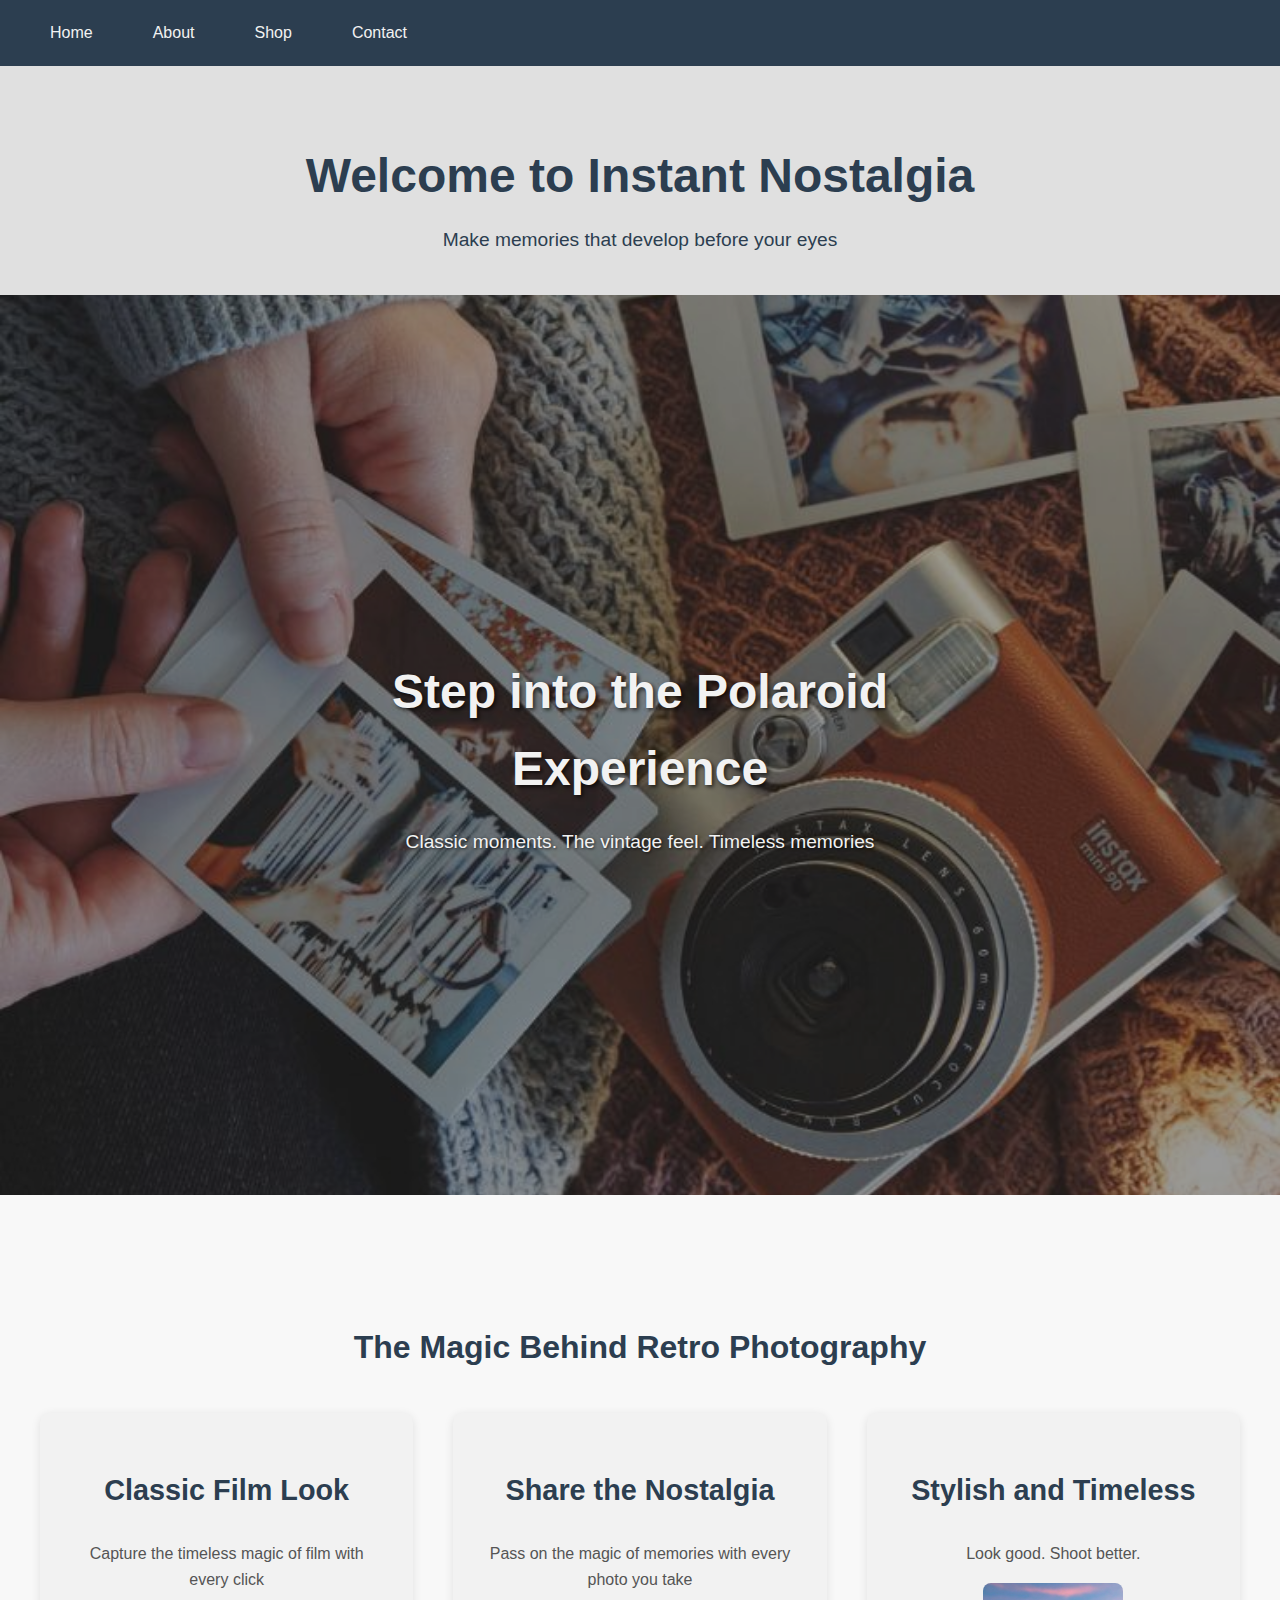
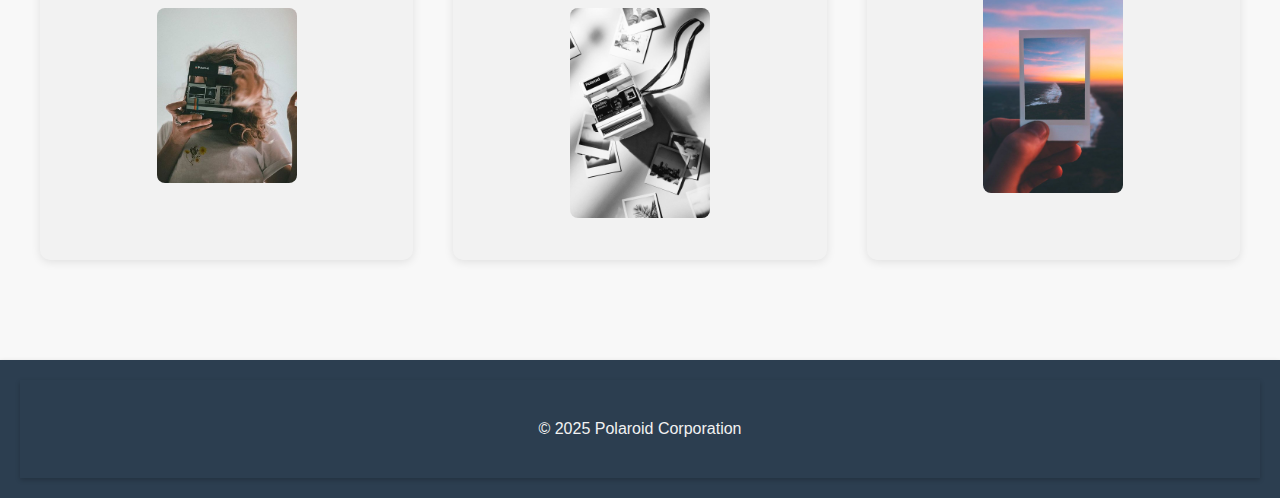
<file: project/Project/index.html>
<!doctype html>
<html lang="en">
<head>
    <meta name="viewport" content="width=device-width, initial-scale=1">
    <meta name="description" content="Polaroid Corporation">
    <meta name="robots" content="noindex, nofollow">
    <meta charset="utf-8">
    <title>Home | Polaroid Corporation</title>

    <!-- add our CSS file -->
    <link rel="stylesheet" href="./css/style.css">
</head>
<body class="homepage">

<!--the global header -->
<header id="header"></header>

<section class="hero-main-content">
    <h1>Welcome to Instant Nostalgia</h1>
    <p>Make memories that develop before your eyes</p>
</section>

<!-- The main page -->
<main>
    <section class="hero">
        <img src="./img/img-1.jpg" alt="Polaroid camera in action">
        <div class="hero-text">
            <h2>Step into the Polaroid Experience</h2>
            <p>Classic moments. The vintage feel. Timeless memories</p>
        </div>
    </section>

    <section class="feature-section">
    <h2>The Magic Behind Retro Photography</h2>
        <div class="feature-grid">
            <article class="feature-item">
                <h2>Classic Film Look</h2>
                <p>Capture the timeless magic of film with every click</p>
                <img src="img/img-2.jpg" alt="Film Magic">
            </article>

            <article class="feature-item">
                <h2>Share the Nostalgia</h2>
                <p>Pass on the magic of memories with every photo you take</p>
                <img src="img/img-3.jpg" alt="Relive and Share">
            </article>

            <article class="feature-item">
                <h2>Stylish and Timeless</h2>
                <p>Look good. Shoot better.</p>
                <img src="img/img-4.jpg" alt="Stylish Camera">
            </article>
        </div>
    </section>
</main>

<!--The global footer -->
<footer id="footer"></footer>

<!--add our javascript -->
<script src="./js/custom-js.js"></script>
</body>
</html>
</file>
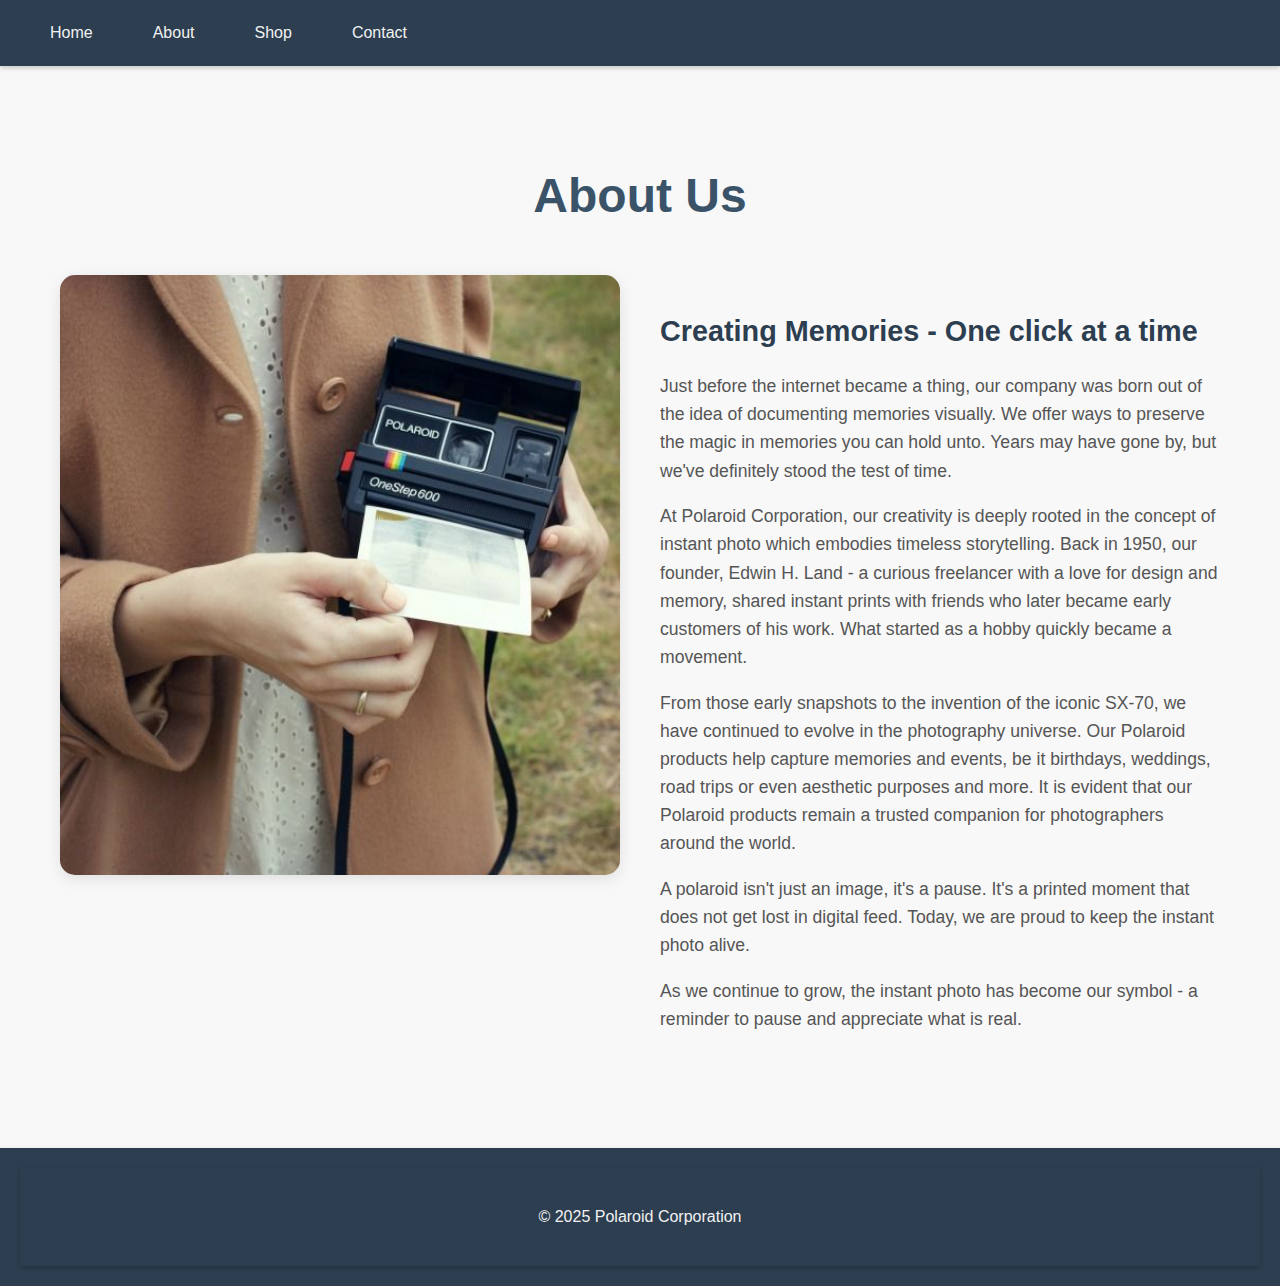
<file: project/Project/about.html>
<!doctype html>
<html lang="en">
<head>
    <meta name="viewport" content="width=device-width, initial-scale=1">
    <meta name="description" content="Learn more About Us">
    <meta name="robots" content="noindex, nofollow">
    <meta charset="UTF-8">
    <title>About Us | Polaroid Corporation</title>

    <!--add our css -->
    <link rel="stylesheet" href="./css/style.css">
</head>
<body class="about-page">

<!--The global header -->
<header id="header"></header>

<!--The main page -->
 <main>
     <section class="about-section">
         <h1 class="about-title">About Us</h1>

         <div class="about-content-row">
             <div class="about-image-container">
                 <img src="img/img-5.jpg" alt="Printing a polaroid picture">
             </div>

             <!--Company Information -->
             <div class="about-text-container">
         <h2 class="about-subheading">Creating Memories - One click at a time</h2>
         <p>
             Just before the internet became a thing, our company was born out of the idea of documenting memories visually. We offer ways to preserve the magic in memories you can hold unto. Years may have gone by, but we've definitely stood the test of time.
         </p>

         <p>
             At Polaroid Corporation, our creativity is deeply rooted in the concept of instant photo which embodies timeless storytelling. Back in 1950, our founder, Edwin H. Land - a curious freelancer with a love for design and memory, shared instant prints with friends who later became early customers of his work. What started as a hobby quickly became a movement.
         </p>

         <p>
             From those early snapshots to the invention of the iconic SX-70, we have continued to evolve in the photography universe. Our Polaroid products help capture memories and events, be it birthdays, weddings, road trips or even aesthetic purposes and more. It is evident that our Polaroid products remain a trusted companion for photographers around the world.
         </p>

         <p>
             A polaroid isn't just an image, it's a pause. It's a printed moment that does not get lost in digital feed. Today, we are proud to keep the instant photo alive.
         </p>

         <p>
             As we continue to grow, the instant photo has become our symbol - a reminder to pause and appreciate what is real.

         </p>
         </div>
         </div>
     </section>
 </main>

<!--Global footer -->
<footer id="footer"></footer>

<!--add the javascript for the global header and footer -->
<script src="./js/custom-js.js"></script>
</body>
</html>
</file>
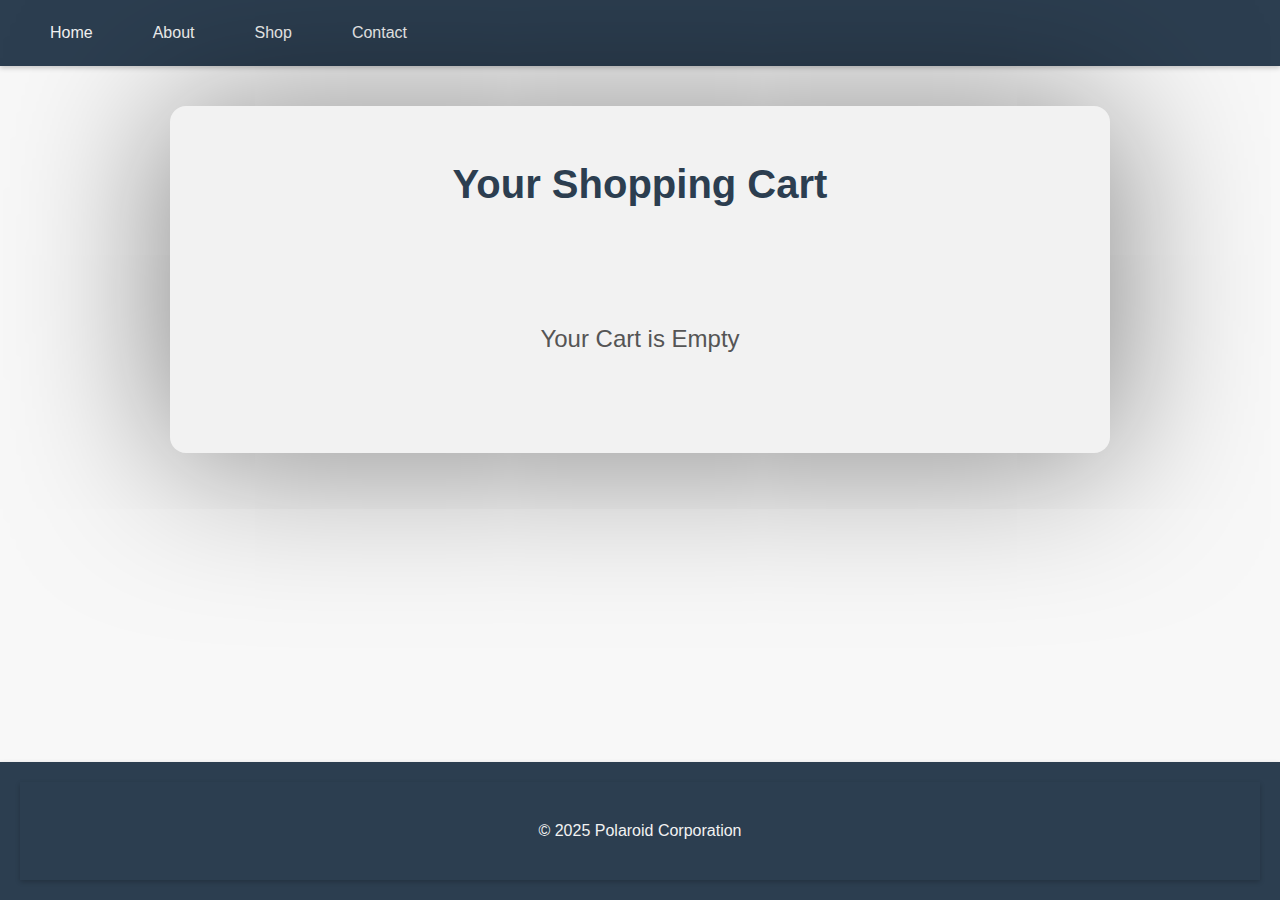
<file: project/Project/cart.html>
<!doctype html>
<html lang="en">
<head>
    <meta name="viewport" content="width=device-width, initial-scale=1">
    <meta name="description" content="Cart Page">
    <meta name="robots" content="noindex, nofollow">
    <meta charset="UTF-8">
    <title>Your Shopping Cart</title>

    <!--add our css -->
    <link rel="stylesheet" href="./css/style.css">
</head>
<body class= cart-page>

<!--The global header -->
<header id="header"></header>

<!--The main page -->
<main>
    <section class="cart-section">
            <h1 id="cart-heading">Your Shopping Cart</h1>
            <div class="cart-container">
                <div id="cart-items" class="cart-items"></div>
            </div>

            <!--Cart information -->
            <template id="cart-item-template">
                <div class="cart-item">
                    <img class="cart-item-image" src="" alt="">
                    <div class="item-details">
                        <h2 class="cart-item-name"></h2>
                        <p>Price: <span class="cart-item-price">$0.00</span></p>
                    </div>
                    <div class="item-controls">
                        <input type="number" class="item-quantity" value="1" min="1" max="10">
                        <button class="remove-item-button">Remove</button>
                    </div>
                </div>
            </template>
            <div id="cart-summary" class="cart-summary hidden">
              <div class="summary-item">
                  <span>Subtotal:</span>
                  <span id="cart-subtotal">$0.00</span>
              </div>
                <div class="summary-item total">
                    <span>Total:</span>
                    <span id="cart-total">$0.00</span>
                </div>

                <button class="checkout-button">Proceed to Checkout</button>
            </div>
            <p id="empty-cart-message" class="empty-cart-message">Your Cart is Empty</p>

            <section id="thank-you-message" class="thank-you-message hidden">
            <h2>Thank You for Shopping!</h2>
            <p>Your order has been placed successfully!</p>
        </section>
    </section>

</main>

<!-- Global footer -->
<footer id="footer"></footer>

<!-- add our javascript -->
<script src="./js/custom-js.js"></script>
</body>
</html>
</file>
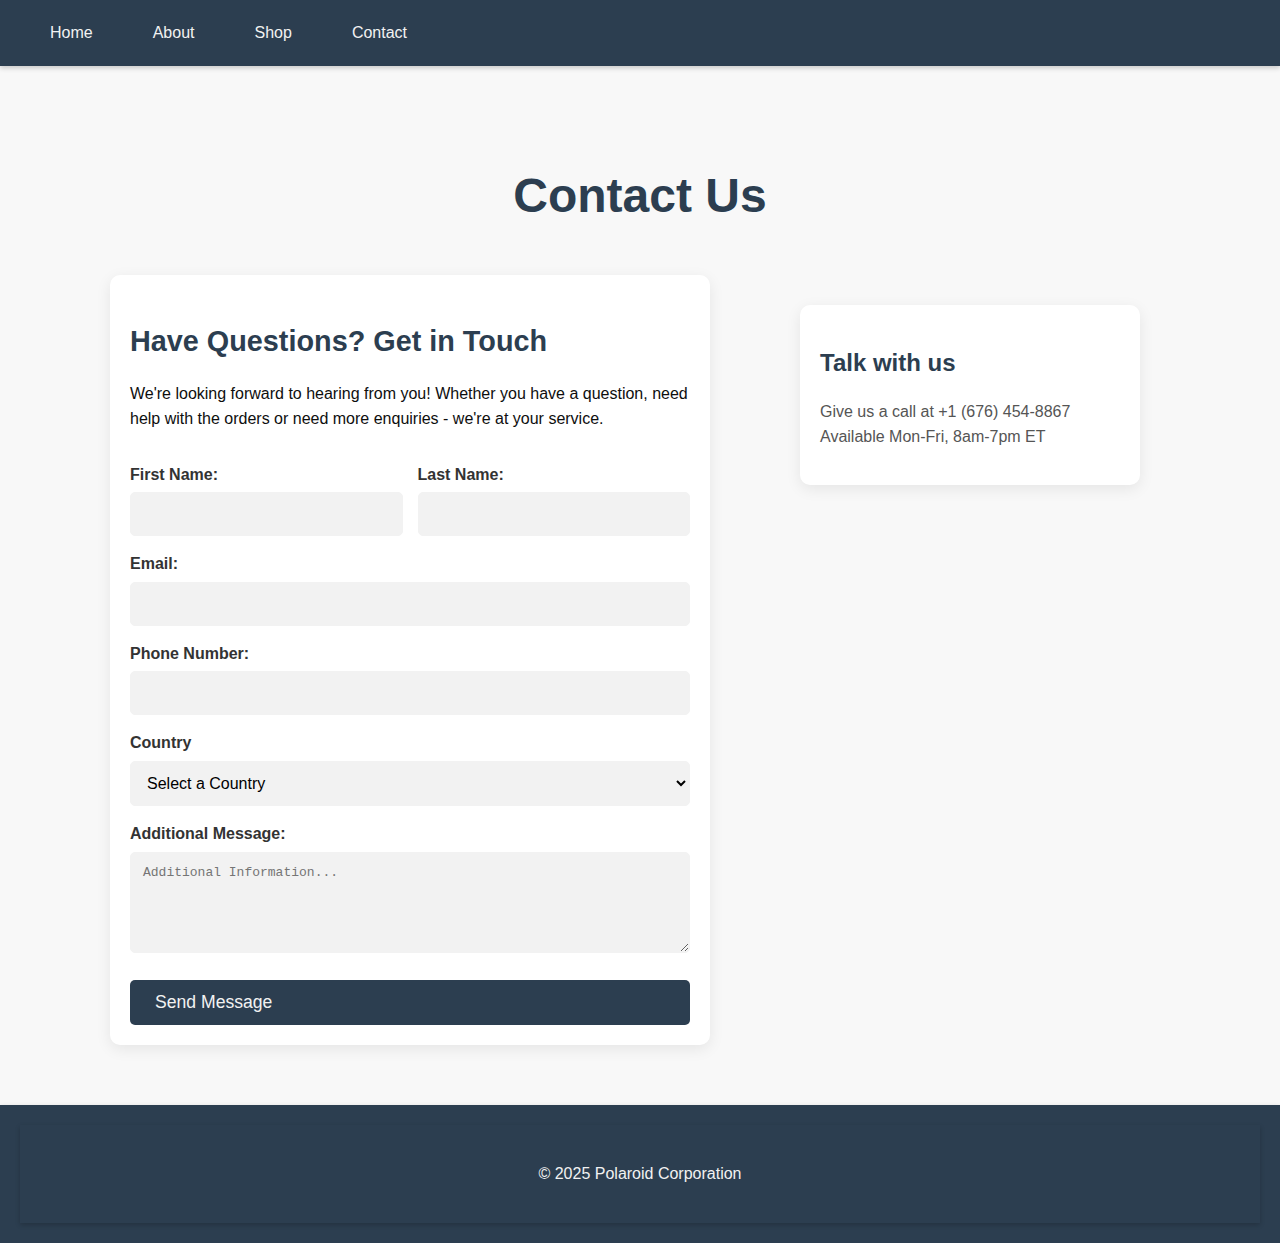
<file: project/Project/contact.html>
<!doctype html>
<html lang="en">
<head>
    <meta name="viewport" content="width=device-width initial-scale=1">
    <meta name="robots" content="noindex, nofollow">
    <meta name="description" content="Contact">
    <meta charset="utf-8">
    <title>Contact Us</title>

    <!--add our css -->
    <link rel="stylesheet" href="./css/style.css">
</head>
<body>

<!--The global header -->
<header id="header"></header>

<!--The main  page -->
<main>
    <section class="contact-section">
        <h1 class="contact-title">Contact Us</h1>

      <div class="contact-content">
          <div class="contact-form-container">
        <h2 class="form-intro">Have Questions? Get in Touch</h2>
        <p class="form-intro-text">
                We're looking forward to hearing from you! Whether you have a question, need help with the orders or need more enquiries - we're at your service.
        </p>

              <!--Customer's Information-->
    <form action="#" method="post" class="contact-form-details">
        <div class="form-inline">
            <div class="form-field">
        <label for="firstname">First Name:</label>
        <input type="text" id="firstname" name="firstname" required>
        </div>
        
            <div class="form-field">
                <label for="lastname">Last Name:</label>
                <input type="text" id="lastname" name="lastname" required>
            </div>
          </div>

        <div class="form-field">
        <label for="email">Email:</label>
        <input type="text" id="email" name="email" required>
        </div>

        <div class="form-field">
        <label for="phone">Phone Number:</label>
        <input type="tel" id="phone" name="phone">
            </div>

        <div class="form-field">
        <label for="country">Country</label>
        <select name="country" id="country" required>
            <option value="" disabled selected hidden>Select a Country</option>
            <option value="Canada">Canada</option>
            <option value="United States">United States</option>
            <option value="United Kingdom">United Kingdom</option>
            <option value="Nigeria">Nigeria</option>
            <option value="Ghana">Ghana</option>
            <option value="other">Other</option>
        </select>
            </div>

        <div class="form-field">
            <label for="message">Additional Message:</label>
            <textarea id="message" name="message" rows="5" placeholder="Additional Information..."></textarea>
        </div>


        <button type="submit" class="submit-button">Send Message</button>
    </form>
                  <div class="success-message">
                      <h2 class="message-sent-heading">Message Sent!</h2>
                      <p class="message-sent-text">Thank you for reaching out. We will get back to you shortly.</p>
                  </div>
              </div>

          <!--Help column -->
            <div class="contact-help-column">
                <div class="contact-help">
                    <h2 class="help-heading">Talk with us</h2>
                    <p class="help-text">
                        Give us a call at +1 (676) 454-8867
                        Available Mon-Fri, 8am-7pm ET
                    </p>

      </div>
    </div>
      </div>
    </section>
</main>

<!--Global footer -->
<footer id="footer"></footer>

<!--add our javascript -->
<script src="./js/custom-js.js"></script>
</body>
</html>
</file>
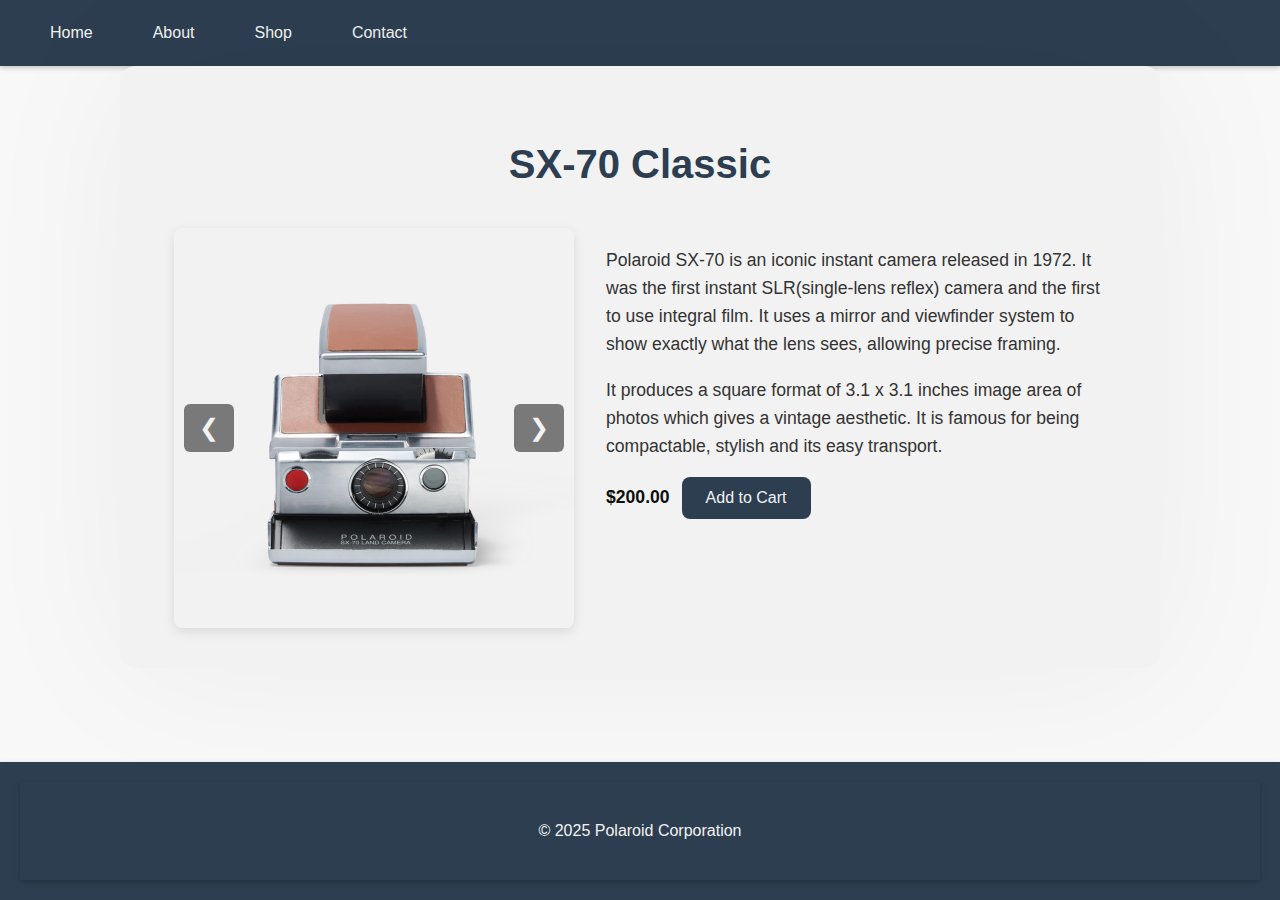
<file: project/Project/product1.html>
<!doctype html>
<html lang="en">
<head>
    <meta name="viewport" content="width=device-width, initial-scale=1">
    <meta name="robots" content="noindex, nofollow">
    <meta name="description" content="Polaroid SX-70 Classic">
    <meta charset="utf-8">
    <title> SX-70 Classic | Polaroid Corporation </title>

    <!--add our css -->
    <link rel="stylesheet" href="./css/style.css">
</head>
<body class="product-1">

<!-- The global header -->
<header id="header"></header>

<!--The main page -->
<main>
    <section class="product-detail">
        <h1>SX-70 Classic</h1>

        <!--The images and views of the product -->
        <div class="product-container" data-product-id="sx-70-classic">
            <div class="product-image-gallery">
                <img src="img/frontviewP1.jpg" alt="Polaroid SX-70 Front-View" class="product-image active">
                <img src="img/sideviewP1.jpg" alt="Polaroid SX-70 Side-View" class="product-image">
                <img src="img/backviewP1.jpg" alt="Polaroid SX-70 Back-view" class="product-image">
                <button class="gallery-nav prev" aria-label="Previous Image">&#10094;</button>
                <button class="gallery-nav next" aria-label="Next Image">&#10095;</button>
            </div>

            <!--The product information -->
            <div class="product-info">
                <p>Polaroid SX-70 is an iconic instant camera released in 1972. It was the first instant SLR(single-lens reflex) camera and the first to use integral film. It uses a mirror and viewfinder system to show exactly what the lens sees, allowing precise framing.</p>
                <p>It produces a square format of 3.1 x 3.1 inches image area of photos which gives a vintage aesthetic. It is famous for being compactable, stylish and its easy transport.</p>

                <!--The product price -->
                <div class="price-and-cart">
                    <span class="price">$200.00</span>
                    <button class="buy-button" id="add-to-cart">Add to Cart</button>
                </div>
            </div>
        </div>
    </section>
</main>

<!-- The global footer -->
<footer id="footer"></footer>

<!-- add our javascript -->
<script src="./js/custom-js.js"></script>
</body>
</html>
</file>
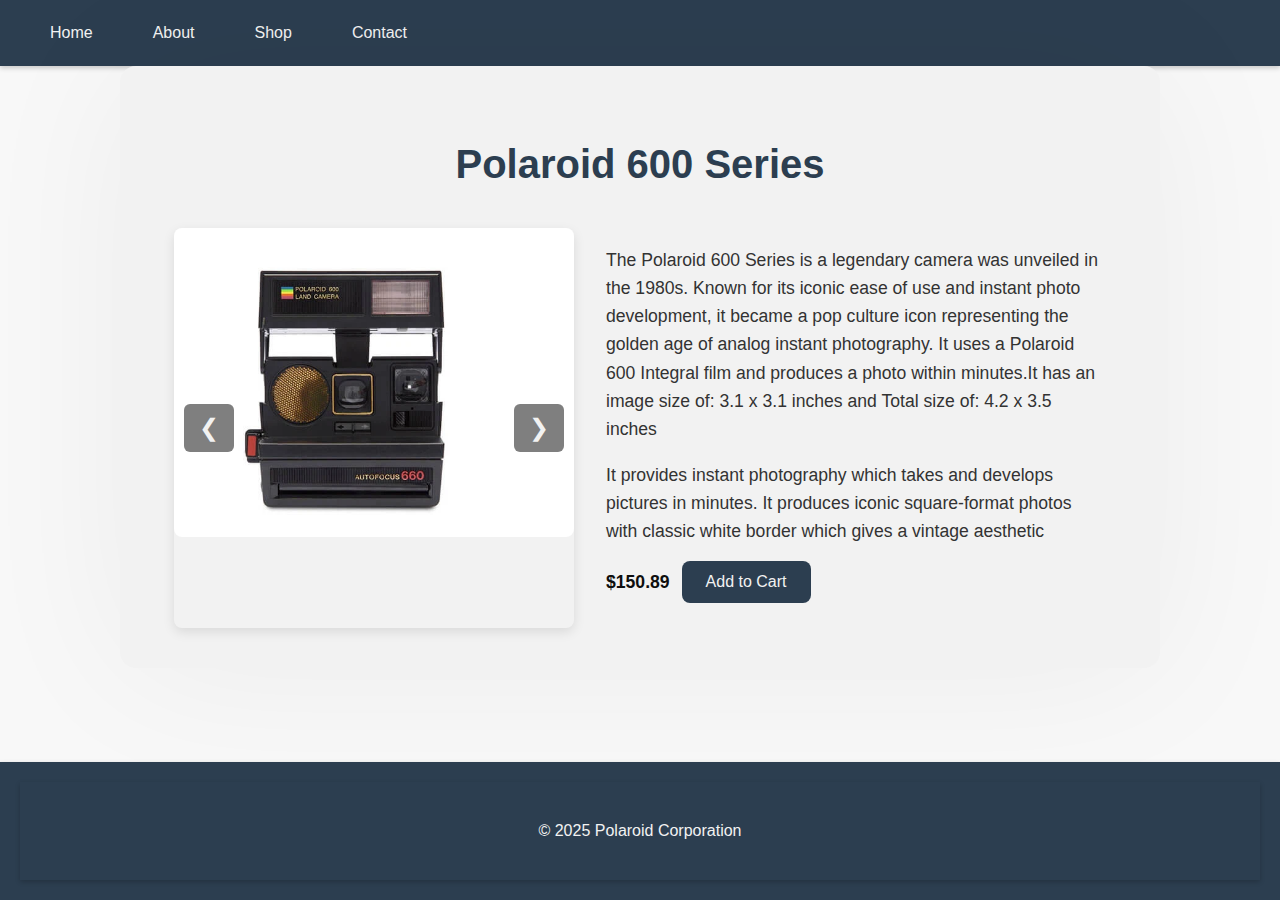
<file: project/Project/product2.html>
<!doctype html>
<html lang="en">
<head>
    <meta name="viewport" content="width=device-width, initial-scale=1">
    <meta name="robots" content="noindex, nofollow">
    <meta name="description" content="Polaroid 600 series">
    <meta charset="utf-8">
    <title>Polaroid 600 Series | Polaroid Corporation</title>

    <!-- add our css -->
    <link rel="stylesheet" href="./css/style.css">
</head>
<body class="product-2">

<!--The global header -->
<header id="header"></header>

<!--The main page -->
<main>
    <section class="product-detail">
        <h1>Polaroid 600 Series</h1>

        <!--The images and views of the product -->
        <div class="product-container" data-product-id="polaroid-600-series">
            <div class="product-image-gallery">
                <img src="img/frontviewP2.jpg" alt="Polaroid 600 Series Front-View" class="product-image active">
                <img src="img/sideviewP2.jpg" alt="Polaroid 600 Series Side-View" class="product-image">
                <img src="img/backviewP2.jpg" alt="Polaroid 600 Series Back-view" class="product-image">
                <button class="gallery-nav prev" aria-label="Previous Image">&#10094;</button>
                <button class="gallery-nav next" aria-label="Next Image">&#10095;</button>
            </div>

            <!--The product information -->
            <div class="product-info">
                <p>The Polaroid 600 Series is a legendary camera was unveiled in the 1980s. Known for its iconic ease of use and instant photo development, it became a pop culture icon representing the golden age of analog instant photography. It uses a Polaroid 600 Integral film and produces a photo within minutes.It has an image size of: 3.1 x 3.1 inches and Total size of: 4.2 x 3.5 inches</p>
                <p>It provides instant photography which takes and develops pictures in minutes. It produces iconic square-format photos with classic white border which gives a vintage aesthetic</p>

                <!--The product price -->
                <div class="price-and-cart">
                 <span class="price">$150.89</span>
            <button class="buy-button" id="add-to-cart">Add to Cart</button>
             </div>
            </div>
        </div>
    </section>
</main>

<!-- The global footer -->
<footer id="footer"></footer>

<!-- add our javascript -->
<script src="./js/custom-js.js"></script>
</body>
</html>
</file>
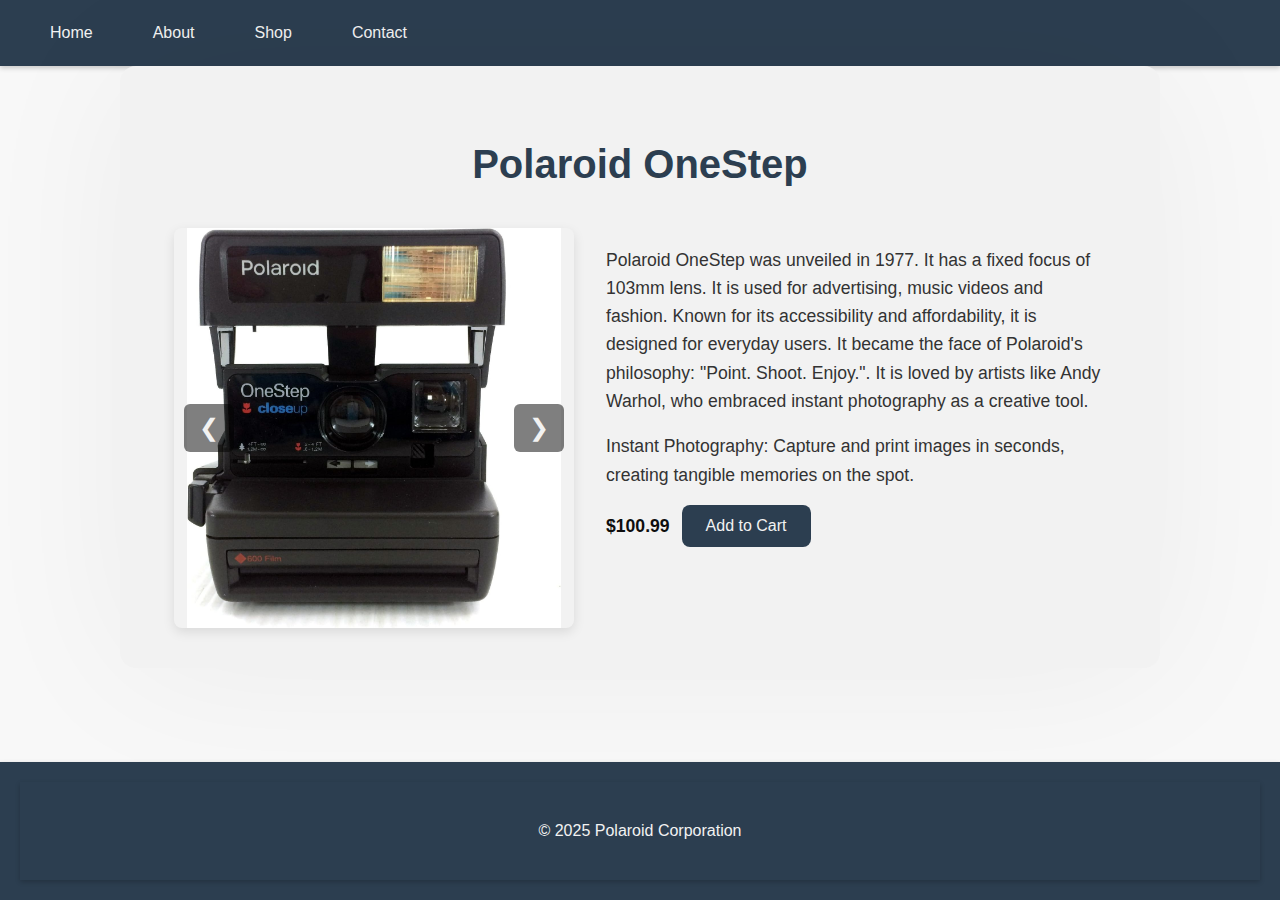
<file: project/Project/product3.html>
<!doctype html>
<html lang="en">
<head>
    <meta name="viewport" content="width=device-width, initial-scale=1">
    <meta name="robots" content="noindex, nofollow">
    <meta name="description" content="Polaroid One Step Camera">
    <meta charset="utf-8">
    <title> Polaroid OneStep Camera | Polaroid Corporation </title>

    <!--add our css -->
    <link rel="stylesheet" href="./css/style.css">
</head>
<body class="product-3">

<!--The global header -->
<header id="header"></header>

<!--The main page -->
<main>
    <section class="product-detail">
        <h1>Polaroid OneStep</h1>

        <!--The images and views of the product -->
        <div class="product-container" data-product-id="polaroid-onestep">
            <div class="product-image-gallery">
                <img src="img/frontviewP3.jpg" alt="Polaroid OneStep Front-View" class="product-image active">
                <img src="img/sideviewP3.jpg" alt="Polaroid OneStepSide-View" class="product-image">
                <img src="img/backviewP3.jpg" alt="Polaroid OneStep Back-view" class="product-image">
                <button class="gallery-nav prev" aria-label="Previous Image">&#10094;</button>
                <button class="gallery-nav next" aria-label="Next Image">&#10095;</button>
            </div>

            <!--The product information -->
            <div class="product-info">
                <p>Polaroid OneStep was unveiled in 1977. It has a fixed focus of 103mm lens. It is used for advertising, music videos and fashion. Known for its accessibility and affordability, it is designed for everyday users. It became the face of Polaroid's philosophy: "Point. Shoot. Enjoy.". It is loved by artists like Andy Warhol, who embraced instant photography as a creative tool. </p>
                <p>Instant Photography: Capture and print images in seconds, creating tangible memories on the spot.</p>

                <!--The product price -->
                <div class="price-and-cart">
                    <span class="price">$100.99</span>
                    <button class="buy-button" id="add-to-cart">Add to Cart</button>
                </div>
            </div>
        </div>
    </section>
</main>

<!-- The global footer -->
<footer id="footer"></footer>

<!-- add our javascript -->
<script src="./js/custom-js.js"></script>
</body>
</html>
</file>
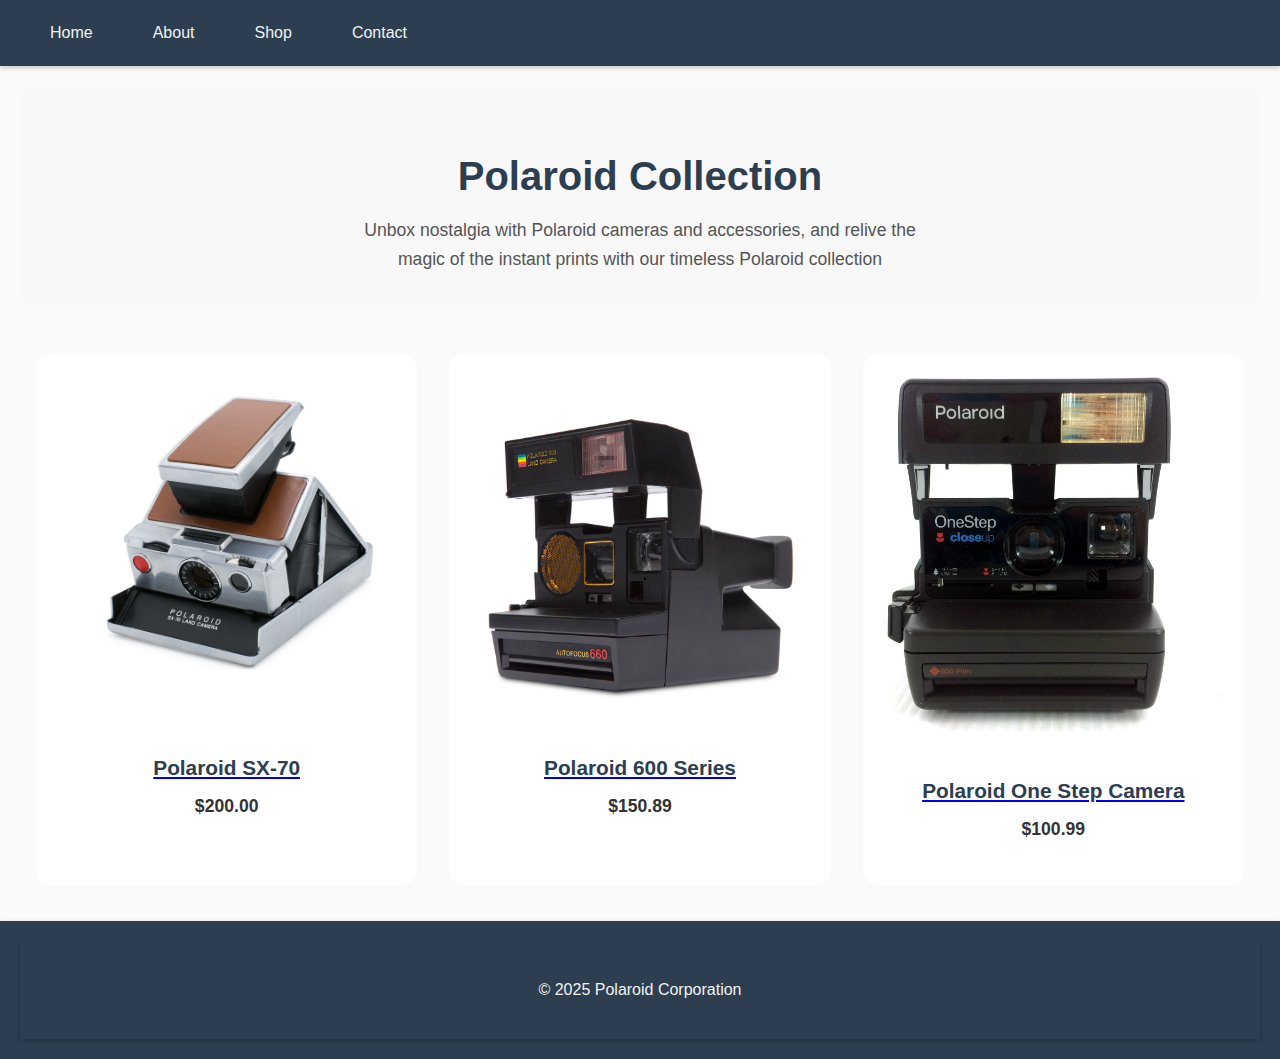
<file: project/Project/shop.html>
<!doctype html>
<html lang="en">
<head>
    <meta name="viewport" content="width=device-width initial-scale=1">
    <meta name="robots" content="noindex, nofollow">
    <meta name="description" content="Shop vintage Polaroid cameras">
    <meta charset="UTF-8">
    <title>Shop | Polaroid Corporation</title>

    <!-- add our css -->
    <link rel="stylesheet" href="./css/style.css">
</head>
<body class="shop-page">

<!--The global header -->
<header id="header"></header>

<!--The main page -->
<main>
    <div class="shop-content-container">
    <section class="shop-intro">
        <h1>Polaroid Collection </h1>
        <p>Unbox nostalgia with Polaroid cameras and accessories, and relive the magic of the instant prints with our timeless Polaroid collection</p>
    </section>

    <section class="product-grid">

    <!-- Product 1 -->
    <div class="product-card">
        <a href="product1.html">
            <img src="./img/product1.jpg" alt="Polaroid SX-70 Camera">
            <h2>Polaroid SX-70</h2>
        </a>
        <p>$200.00</p>
    </div>

    <!-- Product 2 -->
    <div class="product-card">
        <a href="product2.html">
            <img src="./img/product2.jpg" alt="Polaroid 600 Series">
            <h2>Polaroid 600 Series</h2>
        </a>
        <p>$150.89</p>
    </div>

    <!--product 3-->
    <div class="product-card">
        <a href="product3.html">
            <img src="img/product3.jpg" alt="Polaroid One Step Camera">
            <h2>Polaroid One Step Camera</h2>
        </a>
        <p>$100.99</p>
    </div>
    </section>
    </div>
</main>

<!-- The global footer -->
    <footer id="footer"></footer>

<!--add the javascript for the global header and footer -->
    <script src="./js/custom-js.js"></script>
</body>
</html>
</file>
<file: project/Project/css/style.css>
/*styling the home page  */
body {
    font-family: 'Arial', sans-serif;
    display: flex;
    flex-direction: column;
    margin: 0;
    padding: 0;
    line-height: 1.6;
    background-color: #f2f2f2;
    color: #333333;
    min-height: 100vh;
}

/* styling the global header */
 .global-header {
    background-color: #2c3e50;
    color: #f2f2f2;
    display: flex;
    align-items: center;
    justify-content: flex-start;
    padding: 10px 20px;
    box-shadow: 0 2px 5px rgba(0,0,0,0.2);
    min-height: 60px;
    width: 100%;
    box-sizing: border-box;
}

.global-header nav {
    width: auto;
    max-width: 100%;
}
.global-header nav ul {
    display: flex;
    justify-content: flex-start;
    padding: 0;
    margin: 0;
    list-style: none;
    flex-wrap: wrap;
}

 .global-header nav ul li {
    margin: 0 15px;
    flex-shrink: 0;
}

.global-header nav ul li a {
    color: #f2f2f2;
    text-decoration: none;
    padding: 10px 15px;
    display: flex;
    transition: background-color 0.3s ease;
    border-radius: 5px;
}

.global-header nav ul li a:hover,
.global-header nav ul li a.active {
    background-color: #3b5368;
    color: #ffffff;
}

main {
    flex-grow: 1;
}

/* styling the global footer */
footer {
    background-color: #2c3e50;
    color: #f2f2f2;
    padding: 20px;
    text-align: center;
    box-shadow: 0 2px 5px rgba(0,0,0,0.2);
    width: 100%;
    box-sizing: border-box;
}

/* styling main content  */
.homepage .hero-main-content {
    text-align: center;
    background-color: #e0e0e0;
    color: #2c3e50;
    padding: 40px 20px;
    width: 100%;
    box-sizing: border-box;
}

.homepage .hero-main-content h1 {
    font-size: 3em;
    margin-bottom: 10px;
}

.homepage .hero-main-content p {
    font-size: 1.2em;
    max-width: 700px;
    margin: 0 auto;
}

.homepage .hero {
    position: relative;
    text-align: center;
    color: #f2f2f2;
    width: 100%;
    box-sizing: border-box;
    margin-bottom: 40px;
    height: 100vh;
}

.homepage .hero img {
    width: 100%;
    height: 100%;
    object-fit: cover;
    display: flex;
    filter: brightness(60%); //
}

.homepage .hero-text {
    position: absolute;
    top: 50%;
    left: 50%;
    transform: translate(-50%, -50%);
    z-index: 1;
    max-width: 90%;
}

.homepage .hero-text h2 {
    font-size: 3rem;
    margin-bottom: 1rem;
    text-shadow: 2px 2px 4px rgba(0,0,0,0.7);
}

.homepage .hero-text p {
    font-size: 1.2rem;
    line-height: 1.6;
    text-shadow: 1px 1px 3px rgba(0,0,0,0.7);
}

/*styling each section */
.homepage .feature-section {
    padding: 60px 20px;
    text-align: center;
    margin-bottom: 40px;
    width: 100%;
    box-sizing: border-box;
}

.homepage .feature-section h2 {
    font-size: 32px;
    margin-bottom: 40px;
    color: #2c3e50;
}

.homepage .feature-grid {
    display: grid;
    gap: 40px;
    grid-template-columns: repeat(auto-fit, minmax(250px, 1fr));
    max-width: 1200px;
    margin: 0 auto;
}

.homepage .feature-item {
    display: flex;
    flex-direction: column;
    align-items: center;
    background-color: #f2f2f2;
    border-radius: 10px;
    padding: 30px;
    box-shadow: 0 2px 10px rgba(0, 0, 0, 0.1);
    box-sizing: border-box;
}

.homepage .feature-item img {
    width: 140px;
    height: auto;
    object-fit: cover;
    border-radius: 8px;
    margin-bottom: 12px;
    display: flex;
    max-width: 100%;
}

.homepage .feature-item h2 {
    font-size: 1.8em;
    margin-bottom: 12px;
    color: #2c3e50;
    text-align: center;
}

.homepage .feature-item p {
    font-size: 1em;
    color: #555555;
    text-align: center;
}

/*styling the about page */
.about-page .about-section{
    max-width: 1200px;
    margin: 40px auto;
    padding: 20px;
    box-sizing: border-box;
}
.about-page .about-title{
    font-size: 3em;
    text-align: center;
    color: #3b5368;
    margin-bottom: 40px;
}
.about-page .about-content-row{
    display: flex;
    flex-wrap: wrap;
    align-items: flex-start;
    gap: 40px;
    margin-bottom: 40px;
}
.about-page .about-image-container{
    min-width: 400px;
    max-width: 50%;
    height: 600px;
    box-sizing: border-box;
    flex: 1;
}
.about-page .about-image-container img{
    display: flex;
    width: 100%;
    height: 100%;
    object-fit: cover;
    border-radius: 15px;
    box-shadow: 0 4px 15px rgba(0, 0, 0, 0.1);
}
.about-page .about-text-container{
    min-width: 300px;
    max-width: 50%;
    box-sizing: border-box;
    padding-top: 10px;
    flex: 1;
}
.about-page .about-subheading{
    font-size: 1.8em;
    color: #2c3e50;
    margin-bottom: 15px;
    font-weight: 700;
}
.about-page .about-text-container p{
    font-size: 1.1em;
    line-height: 1.6;
    margin-bottom: 15px;
    color: #555555;
}

/* styling the shop page */
.shop-page{
    font-family: 'Arial', sans-serif;
    line-height: 1.6;
    background-color: #fafafa;
    color: #333333;
}
.shop-content-container{
    padding: 20px;
}
.shop-intro{
    text-align: center;
    padding: 2rem 1rem;
    background-color: #f8f8f8;
    margin-bottom: 32px;
    border-radius: 1rem;
}
.shop-intro h1{
    font-size: 40px;
    margin-bottom: 0.5rem;
    color:#2c3e50;
}
.shop-intro p{
    font-size: 1.1rem;
    max-width:600px;
    margin: auto;
    color: #555555;
}

/*styling the product grid */
.product-grid{
    display: grid;
    grid-template-columns: repeat(auto-fit, minmax(250px, 1fr));
    gap: 32px;
    padding: 16px;
}
.product-card{
    background-color: #ffffff;
    border-radius: 1rem;
    padding: 24px;
    text-align: center;
    transition: transform 0.3s ease, box-shadow 0.3s ease;
}
.product-card:hover{
    transform: translateY(-5px);
    box-shadow: 0 4px 16px rgba(0, 0, 0, 0.15);
}
.product-card img{
    width: 100%;
    height: auto;
    border-radius: 0.5rem;
    margin-bottom: 1rem;
}
.product-card h2{
    font-size: 1.3rem;
    margin-bottom: 0.5rem;
    color:#2c3e50;
}
.product-card p{
    font-size: 1.1rem;
    font-weight: 700;
    margin-top: 8px;
}

/*styling product-1 */
body{
    font-family: 'Arial', sans-serif;
    margin: 0;
    background-color: #f8f8f8;
    color: #0e0e0e;
}

.product-1 .product-detail{
    margin: auto;
    padding: 40px 20px;
    max-width: 1000px;
    background-color: #f2f2f2;
    border-radius: 16px;
    box-shadow: 0 4px 160px rgba(0,0,0,0.05);
}
.product-1 .product-detail h1{
    text-align: center;
    font-size: 40px;
    color: #2c3e50;
    margin-bottom: 32px;
}
.product-1 .product-container{
    display: flex;
    flex-wrap: wrap;
    gap: 32px;
    align-items: flex-start;
    justify-content: center;
}
.product-1 .product-image-gallery{
    position: relative;
    width: 100%;
    height: 400px;
    max-width: 400px;
    border-radius: 8px;
    box-shadow: 0 4px 12px rgba(0,0,0,0.1);
}
.product-1 .product-image-gallery img{
    display: none;
    max-width: 100%;
    max-height: 100%;
    border-radius:8px;
    object-fit: contain;
}
.product-1 .product-image-gallery img.active{
    display: flex;
}
.product-1 .gallery-nav{
    position: absolute;
    top: 50%;
    border: none;
    z-index: 10;
    color: #f2f2f2;
    padding: 10px 15px;
    background-color: rgba(0,0,0,0.5);
    cursor: pointer;
    font-size: 24px;
    border-radius: 6px;
    transition: background-color 0.3s ease;
    transform: translateY(-50%);
}
.product-1 .gallery-nav:hover{
    background-color: rgba(0,0,0,0.8);
}
.product-1 .gallery-nav.prev{
    left: 10px;
}
.product-1 .gallery-nav.next{
    right: 10px;
}
.product-1 .product-info{
    flex: 1;
    max-width: 500px;
}
.product-1 .product-info p{
    line-height: 1.6;
    margin-bottom: 16px;
    font-size: 1.1rem;
    color: #333333;
}
.product-1 .price-and-cart {
    display: flex;
    flex-wrap: wrap;
    align-items: center;
    gap: 12px;
    margin-top: 1rem;
}
.product-1 .price{
    font-size: 1.1rem;
    font-weight: 700;
    margin: 0;
}
.product-1 .buy-button{
    font-size: 1rem;
    padding: 12px 24px;
    background-color: #2c3e50;
    color: #f2f2f2;
    border: none;
    border-radius: 8px;
    transition: background-color 0.3s ease;
    cursor: pointer;
}
.product-1 .cart-message{
    margin-top: 10px;
    font-weight: 700;
}
.product-1 .cart-alert{
    position: fixed;
    top: 20px;
    right: 20px;
    background-color: #3b5368;
    color: #f2f2f2;
    padding: 12px 20px;
    border-radius: 8px;
    font-weight: 700;
    z-index: 1000;
    transition: opacity 0.3s ease;
    box-shadow: 0 4px 12px rgba(0, 0, 0, 0.2);
}

/*styling product-2 */
body{
    font-family: 'Arial', sans-serif;
    margin: 0;
    background-color: #f8f8f8;
    color: #0e0e0e;
}

.product-2 .product-detail{
    margin: auto;
    padding: 40px 20px;
    max-width: 1000px;
    background-color: #f2f2f2;
    border-radius: 16px;
    box-shadow: 0 4px 160px rgba(0,0,0,0.05);
}
.product-2 .product-detail h1{
    text-align: center;
    font-size: 40px;
    color: #2c3e50;
    margin-bottom: 32px;
}
.product-2 .product-container{
    display: flex;
    flex-wrap: wrap;
    gap: 32px;
    align-items: flex-start;
    justify-content: center;
}
.product-2 .product-image-gallery{
    position: relative;
    width: 100%;
    height: 400px;
    max-width: 400px;
    border-radius: 8px;
    box-shadow: 0 4px 12px rgba(0,0,0,0.1);
}
.product-2 .product-image-gallery img{
    display: none;
    max-width: 100%;
    max-height: 100%;
    border-radius:8px;
    object-fit: contain;
}
.product-2 .product-image-gallery img.active{
    display: flex;
}
.product-2 .gallery-nav{
    position: absolute;
    top: 50%;
    border: none;
    z-index: 10;
    color: #f2f2f2;
    padding: 10px 15px;
    background-color: rgba(0,0,0,0.5);
    cursor: pointer;
    font-size: 24px;
    border-radius: 6px;
    transition: background-color 0.3s ease;
    transform: translateY(-50%);
}
.product-2 .gallery-nav:hover{
    background-color: rgba(0,0,0,0.8);
}
.product-2 .gallery-nav.prev{
    left: 10px;
}
.product-2 .gallery-nav.next{
    right: 10px;
}
.product-2 .product-info{
    flex: 1;
    max-width: 500px;
}
.product-2 .product-info p{
    line-height: 1.6;
    margin-bottom: 16px;
    font-size: 1.1rem;
    color: #333333;
}
.product-2 .price-and-cart {
    display: flex;
    flex-wrap: wrap;
    align-items: center;
    gap: 12px;
    margin-top: 1rem;
}
.product-2 .price{
    font-size: 1.1rem;
    font-weight: 700;
    margin: 0;
}
.product-2 .buy-button{
    font-size: 1rem;
    padding: 12px 24px;
    background-color: #2c3e50;
    color: #f2f2f2;
    border: none;
    border-radius: 8px;
    transition: background-color 0.3s ease;
    cursor: pointer;
}
.product-2 .cart-message{
    margin-top: 10px;
    font-weight: 700;
}
.product-2 .cart-alert{
    position: fixed;
    top: 20px;
    right: 20px;
    background-color: #3b5368;
    color: #f2f2f2;
    padding: 12px 20px;
    border-radius: 8px;
    font-weight: 700;
    z-index: 1000;
    transition: opacity 0.3s ease;
    box-shadow: 0 4px 12px rgba(0, 0, 0, 0.2);
}

/*styling product-3 */
body{
    font-family: 'Arial', sans-serif;
    margin: 0;
    background-color: #f8f8f8;
    color: #0e0e0e;
}

.product-3 .product-detail{
    margin: auto;
    padding: 40px 20px;
    max-width: 1000px;
    background-color: #f2f2f2;
    border-radius: 16px;
    box-shadow: 0 4px 160px rgba(0,0,0,0.05);
}
.product-3 .product-detail h1{
    text-align: center;
    font-size: 40px;
    color: #2c3e50;
    margin-bottom: 32px;
}
.product-3 .product-container{
    display: flex;
    flex-wrap: wrap;
    gap: 32px;
    align-items: flex-start;
    justify-content: center;
}
.product-3 .product-image-gallery{
    position: relative;
    width: 100%;
    height: 400px;
    max-width: 400px;
    border-radius: 8px;
    box-shadow: 0 4px 12px rgba(0,0,0,0.1);
}
.product-3 .product-image-gallery img{
    display: none;
    width: 100%;
    max-width: 100%;
    max-height: 100%;
    object-fit: contain;
    border-radius:8px;
}
.product-3 .product-image-gallery img.active{
    display: flex;
}
.product-3 .gallery-nav{
    position: absolute;
    top: 50%;
    border: none;
    z-index: 10;
    color: #f2f2f2;
    padding: 10px 15px;
    background-color: rgba(0,0,0,0.5);
    cursor: pointer;
    font-size: 24px;
    border-radius: 6px;
    transition: background-color 0.3s ease;
    transform: translateY(-50%);
}
.product-3 .gallery-nav:hover{
    background-color: rgba(0,0,0,0.8);
}
.product-3 .gallery-nav.prev{
    left: 10px;
}
.product-3 .gallery-nav.next{
    right: 10px;
}
.product-3 .product-info{
    flex: 1;
    max-width: 500px;
}
.product-3 .product-info p{
    line-height: 1.6;
    margin-bottom: 16px;
    font-size: 1.1rem;
    color: #333333;
}
.product-3 .price-and-cart {
    display: flex;
    flex-wrap: wrap;
    align-items: center;
    gap: 12px;
    margin-top: 1rem;
}
.product-3 .price{
    font-size: 1.1rem;
    font-weight: 700;
    margin: 0;
}
.product-3 .buy-button{
    font-size: 1rem;
    padding: 12px 24px;
    background-color: #2c3e50;
    color: #f2f2f2;
    border: none;
    border-radius: 8px;
    transition: background-color 0.3s ease;
    cursor: pointer;
}
.product-3 .cart-message{
    margin-top: 10px;
    font-weight: 700;
}
.product-3 .cart-alert{
    position: fixed;
    top: 20px;
    right: 20px;
    background-color: #3b5368;
    color: #f2f2f2;
    padding: 12px 20px;
    border-radius: 8px;
    font-weight: 700;
    z-index: 1000;
    transition: opacity 0.3s ease;
    box-shadow: 0 4px 12px rgba(0, 0, 0, 0.2);
}

/*styling the cart page */
.cart-section{
    margin: 40px auto;
    padding: 20px;
    max-width: 900px;
    background-color: #f2f2f2;
    border-radius: 16px;
    box-shadow: 0 4px 160px rgba(0,0,0,0.5);
}
.cart-section h1{
    text-align: center;
    font-size: 2.5rem;
    color:#2c3e50;
    margin-bottom: 30px;
}
.cart-items{
    display: flex;
    flex-direction: column;
    gap: 20px;
    margin-bottom: 20px;
}
.cart-item{
    display: flex;
    align-items: center;
    padding: 15px;
    background-color: #f8f8f8;
    border-radius: 8px;
    box-shadow: 0 2px 5px rgba(0,0,0,0.1);
}
.cart-item-image{
    width: 80px;
    height: 80px;
    border-radius: 6px;
    margin-right: 20px;
    object-fit: cover;
}
.item-details{
    flex-grow: 1;
}
.cart-item-name{
    margin-bottom: 5px;
    font-size: 1.1rem;
    color: #333333;
}
.cart-item-price{
    font-weight: 700;
    color: #555555;
}
.item-controls{
    display: flex;
    align-items: center;
    gap: 10px;
}
.item-quantity{
    width: 60px;
    padding: 5px;
    border-radius: 4px;
    text-align: center;
    border: 1px solid #f2f2f2;
}
.remove-item-button{
    background-color: #e74c3c;
    color: #f2f2f2;
    border: none;
    border-radius: 4px;
    padding: 8px 12px;
    cursor: pointer;
    transition: background-color 0.3s;
}
.remove-item-button:hover{
    background-color: #c0392b;
}
.cart-summary{
    padding: 20px;
    border-top: 2px solid #2c3e50;
    text-align: right;
}
.summary-item{
    display: flex;
    justify-content: space-between;
    font-size: 1.1rem;
    margin-bottom: 10px;
}
.summary-item.total{
    font-size: 1.5rem;
    font-weight: 700;
    margin-top: 15px;
}
.checkout-button{
    font-size: 1.2rem;
    width: 100%;
    padding: 15px;
    background-color: #2c3e50;
    color: #f2f2f2;
    border: none;
    border-radius: 8px;
    cursor: pointer;
    transition: background-color 0.3s;
}
.checkout-button:hover{
    background-color: #3b5368;
}
.hidden{
    display: none;
}
.empty-cart-message{
    text-align: center;
    font-size: 1.5rem;
    color: #555555;
    padding: 50px;
}
.thank-you-message{
    text-align: center;
    padding: 60px;
}
.thank-you-message h2{
    color: #2c3e50;
    font-size: 2rem;
    margin-bottom: 10px;
}
.thank-you-message p{
    color: #555555;
    font-size: 1rem;
}

 /*styling contact page */
body{
    font-family: 'Arial', sans-serif;
    margin: 0;
}
.contact-section{
    max-width: 1200px;
    margin: 40px auto;
    padding: 20px;
    box-sizing: border-box;
}
.contact-title{
    text-align: center;
    font-size: 3em;
    color: #2c3e50;
    margin-bottom: 40px;
}
.contact-content{
    display: flex;
    flex-wrap: wrap;
    gap: 60px;
    justify-content: center;
    align-items: flex-start;
}
.contact-form-container,
.contact-help {
    background-color: #ffffff;
    border-radius: 10px;
    padding: 20px;
    box-shadow: 0 4px 15px rgba(0, 0, 0, 0.08);
    box-sizing: border-box;
}
.contact-form-container{
    flex: 2;
    min-width: 300px;
    max-width: 600px;
}

.form-intro{
    font-size: 1.8em;
    color: #2c3e50;
    margin-bottom: 10px;
}
.form-intro-text{
    font-size: 1em;
    margin-bottom: 30px;
}
.contact-form-details .form-field{
    margin-bottom: 15px;
}
.contact-form-details .form-inline{
    display: flex;
    gap: 15px;
    margin-bottom: 15px;
}
.contact-form-details .form-inline .form-field{
    flex: 1;
    margin-bottom: 0;
}
.contact-form-details label{
    display: flex;
    margin-bottom: 5px;
    font-weight: 700;
    color: #333333;
    font-size: 1em;
}
.contact-form-details input[type="text"],
.contact-form-details input[type="email"],
.contact-form-details input[type="tel"],
.contact-form-details textarea,
.contact-form-details select{
    width: 100%;
    font-size: 1em;
    padding: 12px;
    border: 1px solid #f2f2f2;
    border-radius: 5px;
    box-sizing: border-box;
    background-color: #f2f2f2;
}
.contact-form-details input:focus,
.contact-form-details textarea:focus,
.contact-form-details select:focus{
    border-color: #007bff;
    outline: none;
}
.contact-form-details textarea {
    resize: vertical;
}
.submit-button{
    width: 100%;
    display: flex;
    padding: 12px 25px;
    background-color: #2c3e50;
    color: #f2f2f2;
    border: none;
    border-radius: 5px;
    font-size: 1.1em;
    margin-top: 20px;
    cursor: pointer;
    transition: background-color 0.2s ease;
}
.submit-button:hover{
    background-color: #3b5368;
}

.success-message {
    text-align: center;
    padding: 40px;
    background-color: #f9f9f9;
    border-radius: 8px;
    border: 1px solid #ddd;
    display: none;
    flex-direction: column;
}

.message-sent-heading {
    color: #2ecc71;
    font-size: 2em;
    margin-bottom: 10px;
}

.message-sent-text {
    font-size: 1.2em;
    color: #555555;
}

/*styling the help column */
.contact-help-column{
    flex:1;
    min-width: 280px;
    max-width: 400px;
}
.contact-help{
    margin: 30px;
}
.help-heading{
    font-size: 1.5em;
    color: #2c3e50;
    margin-bottom: 10px;
    font-weight: 700;
}
.help-text{
    font-size: 1em;
    color: #555555;
    line-height: 1.6;
    margin-bottom: 15px;
}
.contact-help-column{
    flex:1;
    min-width: 280px;
    max-width: 400px;
}
.contact-help{
    margin: 30px;
}
.help-heading{
    font-size: 1.5em;
    color: #2c3e50;
    margin-bottom: 10px;
    font-weight: 700;
}
.help-text{
    font-size: 1em;
    color: #555555;
    line-height: 1.6;
    margin-bottom: 15px;
}
</file>
